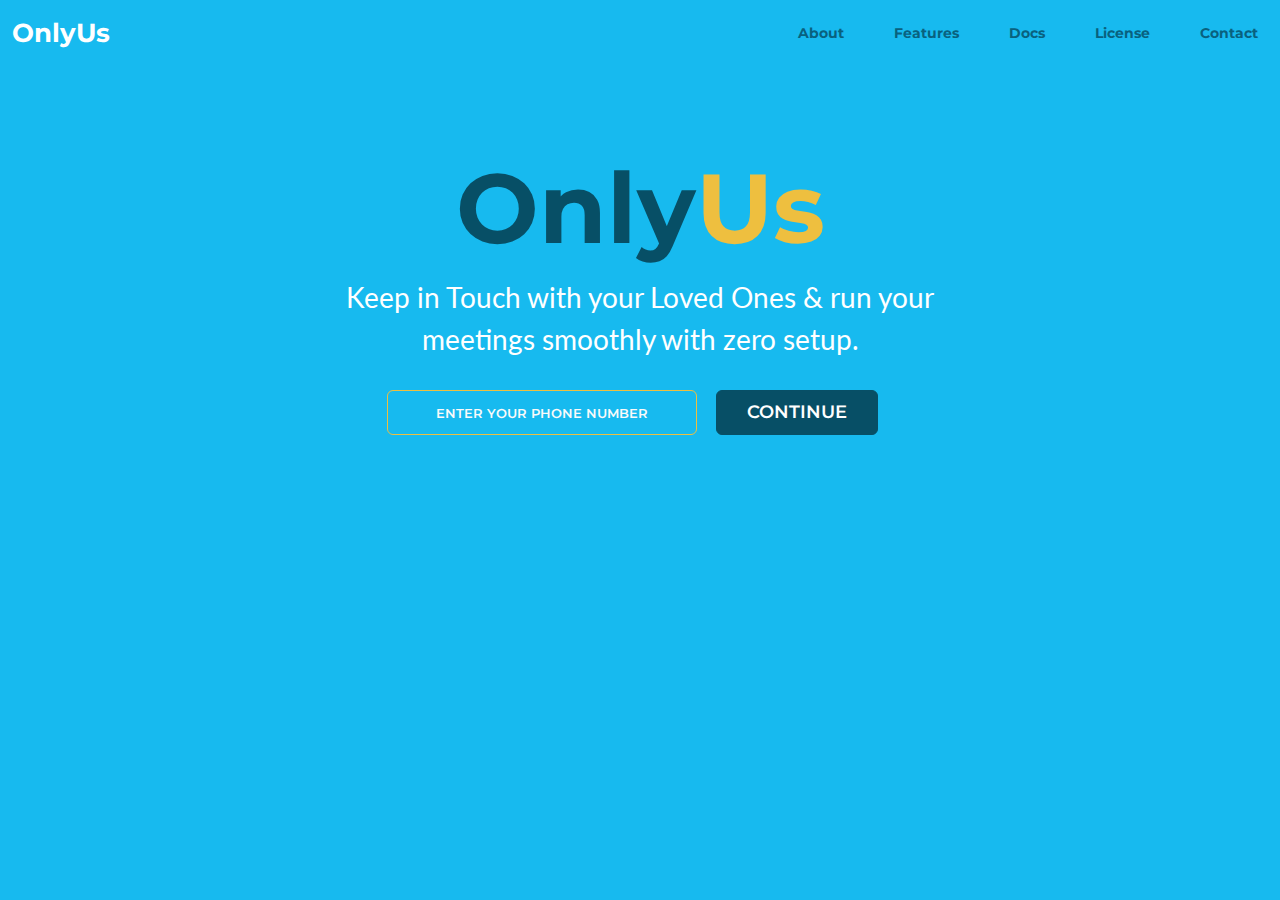
<file: index.html>
<!DOCTYPE html>
<html lang="en">
  <head>
    <title>OnlyUs</title>
    <!-- Meta -->
    <meta charset="utf-8" />
    <meta http-equiv="X-UA-Compatible" content="IE=edge" />
    <meta name="viewport" content="width=device-width, initial-scale=1.0" />
    <meta name="description" content="" />
    <meta name="author" content="" />
    <link rel="shortcut icon" href="favicon.ico" />
    <link
      href="https://fonts.googleapis.com/css?family=Lato:300,400,300italic,400italic"
      rel="stylesheet"
      type="text/css"
    />
    <link
      href="https://fonts.googleapis.com/css?family=Montserrat:400,700"
      rel="stylesheet"
      type="text/css"
    />
    <!-- FontAwesome JS-->
    <script defer src="assets/fontawesome/js/all.min.js"></script>
    <!-- Global CSS -->
    <link
      rel="stylesheet"
      href="assets/plugins/bootstrap/css/bootstrap.min.css"
    />
    <!-- Plugins CSS -->
    <link rel="stylesheet" href="assets/plugins/prism/prism.css" />
    <!-- Theme CSS -->
    <link id="theme-style" rel="stylesheet" href="assets/css/theme-1.css" />
    <!-- GitHub Button -->
    <script async defer src="https://buttons.github.io/buttons.js"></script>
  </head>

  <body data-spy="scroll">
    <!---//Facebook button code-->
    <div id="fb-root"></div>
    <script>
      (function (d, s, id) {
        var js,
          fjs = d.getElementsByTagName(s)[0];
        if (d.getElementById(id)) return;
        js = d.createElement(s);
        js.id = id;
        js.src = "//connect.facebook.net/en_US/sdk.js#xfbml=1&version=v2.0";
        fjs.parentNode.insertBefore(js, fjs);
      })(document, "script", "facebook-jssdk");
    </script>

    <!-- ******HEADER****** -->
    <header id="header" class="header">
      <nav id="main-nav" class="main-nav navbar navbar-expand-md">
        <div class="container-fluid">
          <a class="navbar-brand logo scrollto" href="#promo">
            <span class="logo-title">OnlyUs</span>
          </a>

          <button
            class="navbar-toggler"
            type="button"
            data-bs-toggle="collapse"
            data-bs-target="#navbar-collapse"
            aria-controls="navbar-collapse"
            aria-expanded="false"
            aria-label="Toggle navigation"
          >
            <span class="icon-bar"></span>
            <span class="icon-bar"></span>
            <span class="icon-bar"></span></button
          ><!--//nav-toggle-->

          <div class="navbar-collapse collapse" id="navbar-collapse">
            <ul id="nav-menu" class="nav navbar-nav ms-md-auto">
              <li class="nav-item sr-only">
                <a class="nav-link scrollto" href="#promo">Home</a>
              </li>
              <li class="nav-item">
                <a class="nav-link scrollto" href="#about">About</a>
              </li>
              <li class="nav-item">
                <a class="nav-link scrollto" href="#features">Features</a>
              </li>
              <li class="nav-item">
                <a class="nav-link scrollto" href="#docs">Docs</a>
              </li>
              <li class="nav-item">
                <a class="nav-link scrollto" href="#license">License</a>
              </li>
              <li class="nav-item last">
                <a class="nav-link scrollto" href="#contact">Contact</a>
              </li>
            </ul>
            <!--//nav-->
          </div>
          <!--//navabr-collapse-->
        </div>
      </nav>
      <!--//main-nav-->
    </header>
    <!--//header-->

    <!-- ******PROMO****** -->
    <section id="promo" class="promo section offset-header">
      <div class="container text-center">
        <h2 class="title">Only<span class="highlight">Us</span></h2>
        <p class="intro">
          Keep in Touch with your Loved Ones &
          run your meetings smoothly with zero setup.
        </p>
        <div class="btns">

            <input type="text" id="phone" class="btn btn-cta-secondary" placeholder="Enter your phone number">
          <!-- <a
            class="btn btn-cta-secondary"
            href="https://themes.3rdwavemedia.com/"
            target="_blank"
            >Demo</a
          > -->
          <a class="btn btn-cta-primary" onclick="save()">CONTINUE</a>
        
          
        </div>

    <!-- Javascript -->
    <script>
      const save = () => {
        var phone = document.getElementById("phone").value;
        localStorage.setItem("phone", phone);
        location.replace("call.html");
      };
      const phone = localStorage.getItem("phone");
      // if (phone !== null) {
      //   location.replace("call.html");
      // }
    </script>
    <script src="assets/plugins/bootstrap/js/bootstrap.min.js"></script>
    <script src="assets/plugins/prism/prism.js"></script>
    <script src="assets/plugins/gumshoe/gumshoe.polyfills.min.js"></script>
    <script src="assets/js/main.js"></script>
  </body>
</html>






<!-- <!DOCTYPE html>
<html lang="en">
  <head>
    <meta charset="UTF-8" />
    <meta http-equiv="X-UA-Compatible" content="IE=edge" />
    <meta name="viewport" content="width=device-width, initial-scale=1.0" />
    <title>Min Zoom</title>
    <style>
      .container {
        display: flex;
        justify-content: center;
        align-items: center;
        height: 100vh;
      }
      body {
        font-family: Helvetica;
        margin: 0;
      }
      a {
        text-decoration: none;
        color: #000;
      }
      .site-header {
        border-bottom: 1px solid #ccc;
        padding: 0.5em 1em;
        display: flex;
        justify-content: space-between;
      }

      .site-identity h1 {
        font-size: 1.5em;
        margin: 0.6em 0;
        display: inline-block;
      }

      .site-navigation ul,
      .site-navigation li {
        margin: 0;
        padding: 0;
      }

      .site-navigation li {
        display: inline-block;
        margin: 1.4em 1em 1em 1em;
      }
    </style>
  </head>
  <body>
    <header class="site-header">
      <div class="site-identity">
        <h1><a href="#">Site Name</a></h1>
      </div>
      <nav class="site-navigation">
        <ul class="nav">
          <li><a href="#">About</a></li>
          <li><a href="#">News</a></li>
          <li><a href="#">Contact</a></li>
        </ul>
      </nav>
    </header>
    <div class="container">
      <div>
        <label for="phone">Enter you phone number: </label><br />
        <input type="text" id="phone" /><br />
        <button id="save" onclick="save()">save</button>
      </div>
    </div>
    <script>
      const save = () => {
        var phone = document.getElementById("phone").value;
        localStorage.setItem("phone", phone);
        location.replace("call.html");
      };
      const phone = localStorage.getItem("phone");
      if (phone !== null) {
        location.replace("call.html");
      }
    </script>
  </body>
</html> -->
</file>
<file: assets/plugins/prism/prism.css>
/* http://prismjs.com/download.html?themes=prism-okaidia&languages=markup+css+clike+javascript+php+python */
/**
 * okaidia theme for JavaScript, CSS and HTML
 * Loosely based on Monokai textmate theme by http://www.monokai.nl/
 * @author ocodia
 */

code[class*="language-"],
pre[class*="language-"] {
	color: #f8f8f2;
	text-shadow: 0 1px rgba(0, 0, 0, 0.3);
	font-family: Consolas, Monaco, 'Andale Mono', monospace;
	direction: ltr;
	text-align: left;
	white-space: pre;
	word-spacing: normal;
	word-break: normal;
	line-height: 1.5;

	-moz-tab-size: 4;
	-o-tab-size: 4;
	tab-size: 4;

	-webkit-hyphens: none;
	-moz-hyphens: none;
	-ms-hyphens: none;
	hyphens: none;
}

/* Code blocks */
pre[class*="language-"] {
	padding: 1em;
	margin: .5em 0;
	overflow: auto;
	border-radius: 0.3em;
}

:not(pre) > code[class*="language-"],
pre[class*="language-"] {
	background: #272822;
}

/* Inline code */
:not(pre) > code[class*="language-"] {
	padding: .1em;
	border-radius: .3em;
}

.token.comment,
.token.prolog,
.token.doctype,
.token.cdata {
	color: slategray;
}

.token.punctuation {
	color: #f8f8f2;
}

.namespace {
	opacity: .7;
}

.token.property,
.token.tag,
.token.constant,
.token.symbol,
.token.deleted {
	color: #f92672;
}

.token.boolean,
.token.number {
	color: #ae81ff;
}

.token.selector,
.token.attr-name,
.token.string,
.token.char,
.token.builtin,
.token.inserted {
	color: #a6e22e;
}

.token.operator,
.token.entity,
.token.url,
.language-css .token.string,
.style .token.string,
.token.variable {
	color: #f8f8f2;
}

.token.atrule,
.token.attr-value {
	color: #e6db74;
}

.token.keyword {
	color: #66d9ef;
}

.token.regex,
.token.important {
	color: #fd971f;
}

.token.important {
	font-weight: bold;
}

.token.entity {
	cursor: help;
}
</file>
<file: assets/css/theme-1.css>
/*! 
 * Template Name: devAid - Bootstrpa 5 Theme for developers
 * Version: BS5 v1.0
 * Author: Xiaoying Riley
 * Copyright: 3rd Wave Media
 * Twitter: @3rdwave_themes
 * Website: https://themes.3rdwavemedia.com/
*/
/* ======= Base ======= */
body {
  font-family: "Lato", arial, sans-serif;
  color: #444;
  font-size: 16px;
  -webkit-font-smoothing: antialiased;
  -moz-osx-font-smoothing: grayscale;
}
::placeholder {
  color: rgb(250, 250, 250);
  font-size: small;
  opacity: 1; /* Firefox */
}

:-ms-input-placeholder {
  /* Internet Explorer 10-11 */
  color: rgb(255, 255, 255);
  font-size: smaller;
}

::-ms-input-placeholder {
  /* Microsoft Edge */
  color: rgb(255, 253, 253);
  font-size: smaller;
}
h1,
h2,
h3,
h4,
h5,
h6 {
  font-family: "Montserrat", sans-serif;
  font-weight: 700;
  color: #17baef;
}

.tocenter {
  margin-top: 12px;
  margin-left: 87%;
}

a {
  color: #17baef;
  -webkit-transition: all 0.4s ease-in-out;
  -moz-transition: all 0.4s ease-in-out;
  -ms-transition: all 0.4s ease-in-out;
  -o-transition: all 0.4s ease-in-out;
}

a:hover {
  text-decoration: underline;
  color: #0e98c5;
}

.btn,
a.btn {
  -webkit-transition: all 0.4s ease-in-out;
  -moz-transition: all 0.4s ease-in-out;
  -ms-transition: all 0.4s ease-in-out;
  -o-transition: all 0.4s ease-in-out;
  font-family: "Montserrat", arial, sans-serif;
  padding: 8px 16px;
  font-weight: bold;
  text-decoration: none;
}

.btn .svg-inline--fa,
a.btn .svg-inline--fa {
  margin-right: 5px;
}

.btn:focus,
a.btn:focus {
  color: #fff;
  -webkit-box-shadow: none;
  -moz-box-shadow: none;
  box-shadow: none;
}

a.btn-cta-primary,
.btn-cta-primary {
  background: #074f66;
  border: 1px solid #074f66;
  color: #fff;
  font-weight: 600;
  text-transform: uppercase;
}

a.btn-cta-primary:hover,
.btn-cta-primary:hover {
  background: #053c4e;
  border: 1px solid #053c4e;
  color: #fff;
}

a.btn-cta-secondary,
.btn-cta-secondary {
  /* background: #eebf3f; */
  border: 1px solid #eebf3f;
  color: #fff;
  font-weight: 600;
  text-transform: uppercase;
}

a.btn-cta-secondary:hover,
.btn-cta-secondary:hover {
  /* background: #ecb728; */
  border: 1px solid #ecb728;
  color: #fff;
}

.text-highlight {
  color: #074f66;
}

.offset-header {
  padding-top: 90px;
}

pre code {
  font-size: 16px;
}

/* ======= Header ======= */
.header {
  background: #17baef;
  color: #fff;
  position: fixed;
  width: 100%;
}

.header.navbar-fixed-top {
  background: #fff;
  z-index: 9999;
  -webkit-box-shadow: 0 0 4px rgba(0, 0, 0, 0.4);
  -moz-box-shadow: 0 0 4px rgba(0, 0, 0, 0.4);
  box-shadow: 0 0 4px rgba(0, 0, 0, 0.4);
  height: 70px;
}

.header.navbar-fixed-top .logo {
  color: #17baef;
}

.header .logo {
  margin: 0;
  font-size: 26px;
  font-family: "Montserrat", sans-serif;
  font-weight: bold;
  color: #fff;
}

.header .logo:hover {
  text-decoration: none;
}

.header .main-nav .navbar-collapse {
  padding: 0;
}

.header .main-nav .navbar-toggler {
  margin-right: 0;
  margin-top: 0;
  background: none;
  float: right;
  margin-top: 8px;
  margin-bottom: 8px;
  padding: 8px 8px;
  right: 10px;
  top: 10px;
  background: #074f66;
  -webkit-box-shadow: none;
  -moz-box-shadow: none;
  box-shadow: none;
}

.header .main-nav .navbar-toggler:focus {
  outline: none;
}

.header .main-nav .navbar-toggler .icon-bar {
  display: block;
  background-color: #fff;
  height: 2px;
  width: 22px;
  -webkit-border-radius: 1px;
  -moz-border-radius: 1px;
  -ms-border-radius: 1px;
  -o-border-radius: 1px;
  border-radius: 1px;
  -moz-background-clip: padding;
  -webkit-background-clip: padding-box;
  background-clip: padding-box;
}

.header .main-nav .navbar-toggler .icon-bar + .icon-bar {
  margin-top: 4px;
}

.header .main-nav .navbar-toggler:hover .icon-bar {
  background-color: #fff;
}

.header .main-nav .nav .nav-item {
  font-weight: bold;
  margin-right: 30px;
  font-family: "Montserrat", sans-serif;
}

.header .main-nav .nav .nav-item .nav-link {
  color: #09617e;
  -webkit-transition: none;
  -moz-transition: none;
  -ms-transition: none;
  -o-transition: none;
  font-size: 14px;
  padding: 15px 10px;
  text-decoration: none;
}

.header .main-nav .nav .nav-item .nav-link:hover {
  color: #074f66;
  background: none;
}

.header .main-nav .nav .nav-item .nav-link:focus {
  outline: none;
  background: none;
}

.header .main-nav .nav .nav-item .nav-link:active {
  outline: none;
  background: none;
}

.header .main-nav .nav .nav-item.active .nav-link {
  color: #17baef;
  background: none;
}

.header .main-nav .nav .nav-item.last {
  margin-right: 0;
}

/* ======= Promo Section ======= */
.promo {
  background: #17baef;
  color: #fff;
  padding-top: 150px;
  height: 100vh;
}

.promo .title {
  font-size: 98px;
  color: #074f66;
  margin-top: 0;
}

.promo .title .highlight {
  color: #eebf3f;
}

.promo .intro {
  font-size: 28px;
  max-width: 680px;
  margin: 0 auto;
  margin-bottom: 30px;
}

.promo .btns .btn {
  margin-right: 15px;
  font-size: 18px;
  padding: 8px 30px;
}

.promo .meta {
  margin-top: 120px;
  margin-bottom: 30px;
  color: #0a7396;
}

.promo .meta li {
  margin-right: 15px;
}

.promo .meta a {
  color: #0a7396;
}

.promo .meta a:hover {
  color: #074f66;
}

.promo .social-media {
  background: #0c86ae;
  padding: 10px 0;
  margin: 0 auto;
}

.promo .social-media li {
  margin-top: 15px;
}

.promo .social-media li.facebook-like {
  margin-top: 0;
  position: relative;
  top: 2px;
}

/* ======= About Section ======= */
.about {
  padding: 80px 0;
  background: #f5f5f5;
}

.about .title {
  color: #074f66;
  margin-top: 0;
  margin-bottom: 60px;
}

.about .intro {
  max-width: 800px;
  margin: 0 auto;
  margin-bottom: 60px;
}

.about .item {
  position: relative;
  margin-bottom: 30px;
}

.about .item .icon-holder {
  position: absolute;
  left: 30px;
  top: 0;
}

.about .item .icon-holder .svg-inline--fa {
  font-size: 24px;
  color: #074f66;
}

.about .item .content {
  padding-left: 60px;
}

.about .item .content .sub-title {
  margin-top: 0;
  color: #074f66;
  font-size: 18px;
}

/* ======= Features Section ======= */
.features {
  padding: 80px 0;
  background: #17baef;
  color: #fff;
}

.features .title {
  color: #074f66;
  margin-top: 0;
  margin-bottom: 30px;
}

.features a {
  color: #074f66;
}

.features a:hover {
  color: #042a36;
}

.features .feature-list li {
  margin-bottom: 10px;
  color: #074f66;
}

.features .feature-list li .svg-inline--fa {
  margin-right: 5px;
  color: rgba(0, 0, 0, 0.3);
}

/* ======= Docs Section ======= */
.docs {
  padding: 80px 0;
  background: #f5f5f5;
}

.docs .title {
  color: #074f66;
  margin-top: 0;
  margin-bottom: 30px;
}

.docs .docs-inner {
  max-width: 800px;
  background: #fff;
  padding: 30px;
  -webkit-border-radius: 4px;
  -moz-border-radius: 4px;
  -ms-border-radius: 4px;
  -o-border-radius: 4px;
  border-radius: 4px;
  -moz-background-clip: padding;
  -webkit-background-clip: padding-box;
  background-clip: padding-box;
  margin: 0 auto;
}

.docs .block {
  margin-bottom: 60px;
}

.docs .code-block {
  margin: 30px inherit;
}

.docs .code-block pre[class*="language-"] {
  -webkit-border-radius: 4px;
  -moz-border-radius: 4px;
  -ms-border-radius: 4px;
  -o-border-radius: 4px;
  border-radius: 4px;
  -moz-background-clip: padding;
  -webkit-background-clip: padding-box;
  background-clip: padding-box;
}

/* ======= License Section ======= */
.license {
  padding: 80px 0;
  background: #f5f5f5;
}

.license .title {
  margin-top: 0;
  margin-bottom: 30px;
  color: #074f66;
}

.license .license-inner {
  max-width: 800px;
  background: #fff;
  padding: 30px;
  -webkit-border-radius: 4px;
  -moz-border-radius: 4px;
  -ms-border-radius: 4px;
  -o-border-radius: 4px;
  border-radius: 4px;
  -moz-background-clip: padding;
  -webkit-background-clip: padding-box;
  background-clip: padding-box;
  margin: 0 auto;
}

.license .info {
  max-width: 760px;
  margin: 0 auto;
}

.license .cta-container {
  max-width: 540px;
  margin: 0 auto;
  margin-top: 60px;
  -webkit-border-radius: 4px;
  -moz-border-radius: 4px;
  -ms-border-radius: 4px;
  -o-border-radius: 4px;
  border-radius: 4px;
  -moz-background-clip: padding;
  -webkit-background-clip: padding-box;
  background-clip: padding-box;
}

.license .cta-container .speech-bubble {
  background: #d6f3fc;
  color: #074f66;
  padding: 30px;
  margin-bottom: 30px;
  position: relative;
  -webkit-border-radius: 4px;
  -moz-border-radius: 4px;
  -ms-border-radius: 4px;
  -o-border-radius: 4px;
  border-radius: 4px;
  -moz-background-clip: padding;
  -webkit-background-clip: padding-box;
  background-clip: padding-box;
}

.license .cta-container .speech-bubble:after {
  position: absolute;
  left: 50%;
  bottom: -10px;
  margin-left: -10px;
  content: "";
  display: inline-block;
  width: 0;
  height: 0;
  border-left: 10px solid transparent;
  border-right: 10px solid transparent;
  border-top: 10px solid #d6f3fc;
}

.license .cta-container .icon-holder {
  margin-bottom: 15px;
}

.license .cta-container .icon-holder .svg-inline--fa {
  font-size: 56px;
}

.license .cta-container .intro {
  margin-bottom: 30px;
}

/* ======= Contact Section ======= */
.contact {
  padding: 80px 0;
  background: #17baef;
  color: #fff;
}

.contact .contact-inner {
  max-width: 760px;
  margin: 0 auto;
}

.contact .title {
  color: #074f66;
  margin-top: 0;
  margin-bottom: 30px;
}

.contact .intro {
  margin-bottom: 60px;
}

.contact a {
  color: #074f66;
}

.contact a:hover {
  color: #042a36;
}

.contact .author-message {
  position: relative;
  margin-bottom: 60px;
}

.contact .author-message .profile {
  position: absolute;
  left: 30px;
  top: 15px;
  width: 100px;
  height: 100px;
}

.contact .author-message .profile img {
  -webkit-border-radius: 50%;
  -moz-border-radius: 50%;
  -ms-border-radius: 50%;
  -o-border-radius: 50%;
  border-radius: 50%;
  -moz-background-clip: padding;
  -webkit-background-clip: padding-box;
  background-clip: padding-box;
}

.contact .author-message .speech-bubble {
  margin-left: 155px;
  background: #10b2e7;
  color: #074f66;
  padding: 30px;
  -webkit-border-radius: 4px;
  -moz-border-radius: 4px;
  -ms-border-radius: 4px;
  -o-border-radius: 4px;
  border-radius: 4px;
  -moz-background-clip: padding;
  -webkit-background-clip: padding-box;
  background-clip: padding-box;
  position: relative;
}

.contact .author-message .speech-bubble .sub-title {
  color: #074f66;
  font-size: 16px;
  margin-top: 0;
  margin-bottom: 30px;
}

.contact .author-message .speech-bubble a {
  color: #fff;
}

.contact .author-message .speech-bubble:after {
  position: absolute;
  left: -10px;
  top: 60px;
  content: "";
  display: inline-block;
  width: 0;
  height: 0;
  border-top: 10px solid transparent;
  border-bottom: 10px solid transparent;
  border-right: 10px solid #10b2e7;
}

.contact .author-message .speech-bubble .source {
  margin-top: 30px;
}

.contact .author-message .speech-bubble .source a {
  color: #074f66;
}

.contact .author-message .speech-bubble .source .title {
  color: #0c86ae;
}

.contact .info .sub-title {
  color: #0a7396;
  margin-bottom: 20px;
  margin-top: 0;
  font-size: 18px;
}

.contact .social-icons {
  list-style: none;
  padding: 10px 0;
  margin-bottom: 0;
  display: inline-block;
  margin: 0 auto;
}

.contact .social-icons li {
  float: left;
}

.contact .social-icons li.last {
  margin-right: 0;
}

.contact .social-icons a {
  display: inline-block;
  background: #0c86ae;
  width: 48px;
  height: 48px;
  text-align: center;
  font-size: 24px;
  -webkit-border-radius: 50%;
  -moz-border-radius: 50%;
  -ms-border-radius: 50%;
  -o-border-radius: 50%;
  border-radius: 50%;
  -moz-background-clip: padding;
  -webkit-background-clip: padding-box;
  background-clip: padding-box;
  margin-right: 8px;
  float: left;
}

.contact .social-icons a:hover {
  background: #e6ad14;
}

.contact .social-icons a .svg-inline--fa {
  color: #fff;
  text-align: center;
  margin-top: 14px;
  font-size: 20px;
}

/* ======= Footer ======= */
.footer {
  padding: 15px 0;
  background: #042a36;
  color: #fff;
}

.footer .copyright {
  -webkit-opacity: 0.8;
  -moz-opacity: 0.8;
  opacity: 0.8;
}

.footer .fa-heart {
  color: #fb866a;
}

@media (max-width: 767px) {
  .header .main-nav .navbar-collapse {
    border-top: none;
    -webkit-box-shadow: none;
    -moz-box-shadow: none;
    box-shadow: none;
    width: 100%;
    left: 0;
    top: 60px;
    position: absolute;
    background: #fff;
  }
  #phone {
    width: 100%;
  }
  .header .main-nav .navbar-collapse .navbar-nav {
    margin-left: 10px;
  }
  .header.navbar-fixed-top {
    height: 70px;
  }
  .promo .btns .btn {
    margin-right: 0;
    clear: both;
    display: block;
    margin-bottom: 30px;
  }
  .promo .title {
    font-size: 66px;
  }
  .promo .meta {
    margin-top: 60px;
  }
  .promo .meta li {
    float: none;
    display: block;
    margin-bottom: 5px;
  }
  .contact .author-message {
    text-align: center;
  }
  .contact .author-message .profile {
    position: static;
    margin: 0 auto;
    margin-bottom: 30px;
  }
  .contact .author-message .speech-bubble {
    margin-left: 0;
  }
  .contact .author-message .speech-bubble:after {
    display: none;
  }
  .contact .social-icons a {
    width: 36px;
    height: 36px;
    margin-right: 2px;
    font-size: 18px;
  }
  .contact .social-icons a .svg-inline--fa {
    margin-top: 7px;
  }
}
</file>
